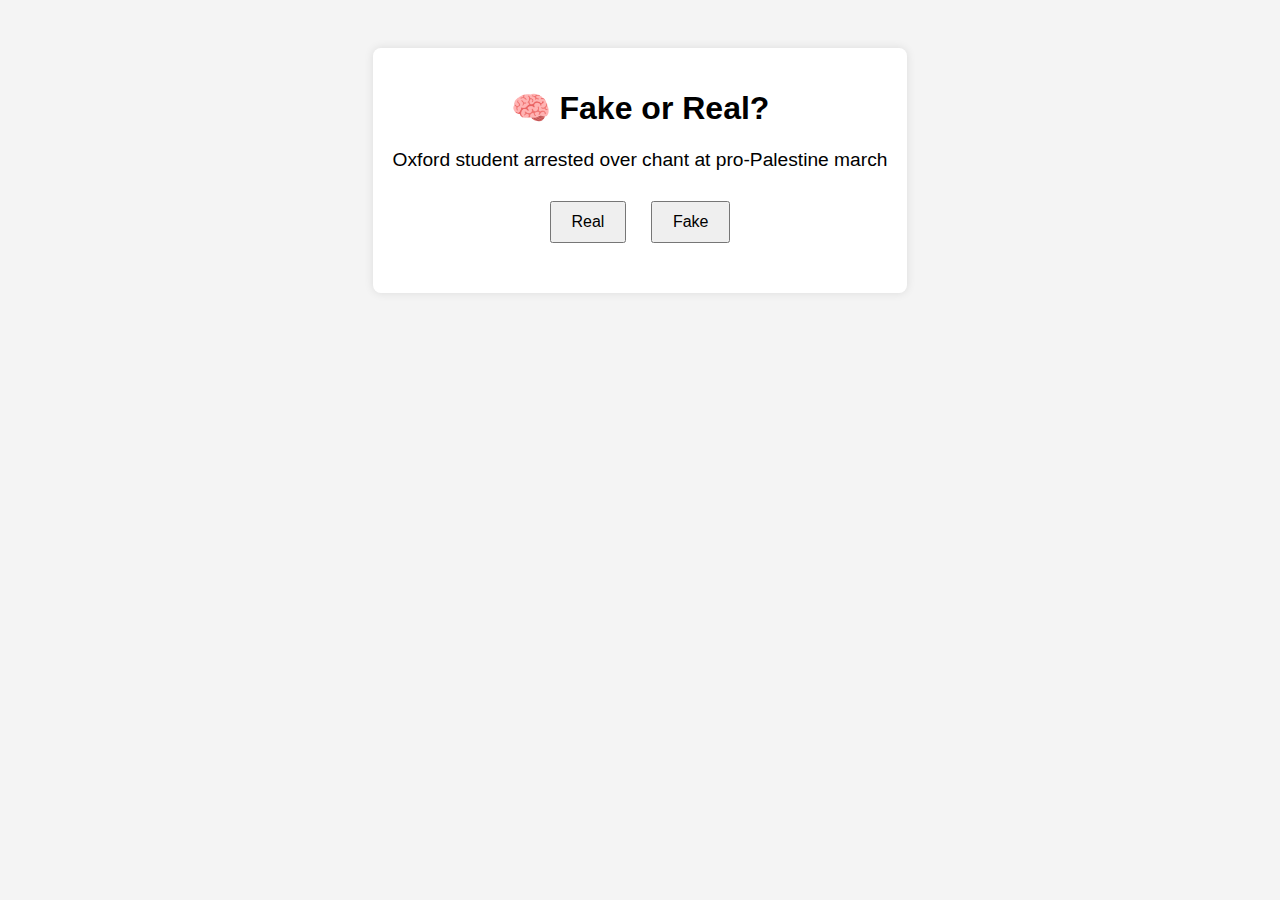
<file: headline-quiz/index.html>
<!DOCTYPE html>
<html lang="en">
<head>
  <meta charset="UTF-8" />
  <meta name="viewport" content="width=device-width, initial-scale=1.0" />
  <title>Fake or Real? Headline Quiz</title>
  <link rel="stylesheet" href="style.css" />
</head>
<body>
  <div class="quiz-container">
    <h1>🧠 Fake or Real?</h1>
    <div id="headline"></div>
    <div class="buttons">
      <button onclick="submitGuess('real')">Real</button>
      <button onclick="submitGuess('fake')">Fake</button>
    </div>
    <div id="feedback"></div>
    <div id="score"></div>
    <button id="nextBtn" onclick="nextHeadline()">Next</button>
  </div>
  <script src="script.js"></script>
</body>
</html>
</file>
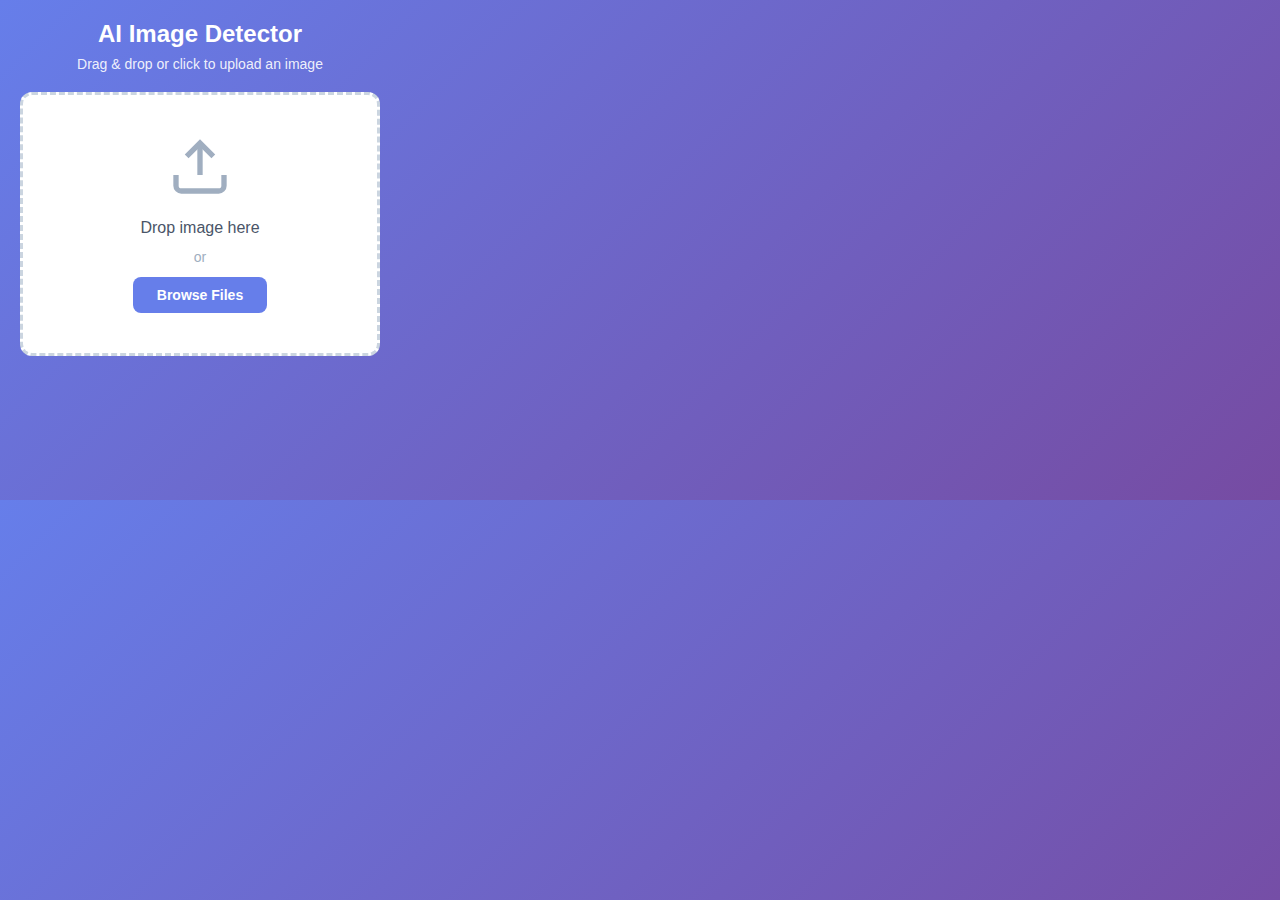
<file: Ai-image-detector-BrowserExtension/popup.html>
<!DOCTYPE html>
<html lang="en">
<head>
  <meta charset="UTF-8">
  <meta name="viewport" content="width=device-width, initial-scale=1.0">
  <title>AI Image Detector</title>
  <style>
    * {
      margin: 0;
      padding: 0;
      box-sizing: border-box;
    }

    body {
      width: 400px;
      min-height: 500px;
      font-family: -apple-system, BlinkMacSystemFont, 'Segoe UI', Roboto, Oxygen, Ubuntu, Cantarell, sans-serif;
      background: linear-gradient(135deg, #667eea 0%, #764ba2 100%);
      color: #333;
    }

    .container {
      padding: 20px;
    }

    h1 {
      color: white;
      font-size: 24px;
      margin-bottom: 8px;
      text-align: center;
    }

    .subtitle {
      color: rgba(255, 255, 255, 0.9);
      font-size: 14px;
      text-align: center;
      margin-bottom: 20px;
    }

    .drop-zone {
      background: white;
      border: 3px dashed #cbd5e0;
      border-radius: 12px;
      padding: 40px 20px;
      text-align: center;
      cursor: pointer;
      transition: all 0.3s ease;
    }

    .drop-zone:hover {
      border-color: #667eea;
      background: #f7fafc;
    }

    .drop-zone.drag-over {
      border-color: #667eea;
      background: #edf2f7;
      transform: scale(1.02);
    }

    .upload-icon {
      width: 64px;
      height: 64px;
      color: #a0aec0;
      margin-bottom: 16px;
    }

    .drop-text {
      font-size: 16px;
      color: #4a5568;
      margin-bottom: 8px;
      font-weight: 500;
    }

    .or-text {
      color: #a0aec0;
      font-size: 14px;
      margin: 12px 0;
    }

    .browse-btn {
      background: #667eea;
      color: white;
      border: none;
      padding: 10px 24px;
      border-radius: 8px;
      font-size: 14px;
      font-weight: 600;
      cursor: pointer;
      transition: background 0.3s ease;
    }

    .browse-btn:hover {
      background: #5a67d8;
    }

    .preview {
      position: relative;
      margin-top: 20px;
      border-radius: 12px;
      overflow: hidden;
      background: white;
      box-shadow: 0 4px 6px rgba(0, 0, 0, 0.1);
    }

    .preview img {
      width: 100%;
      display: block;
      max-height: 300px;
      object-fit: contain;
    }

    .clear-btn {
      position: absolute;
      top: 10px;
      right: 10px;
      background: rgba(0, 0, 0, 0.6);
      color: white;
      border: none;
      width: 32px;
      height: 32px;
      border-radius: 50%;
      font-size: 24px;
      line-height: 1;
      cursor: pointer;
      transition: background 0.3s ease;
    }

    .clear-btn:hover {
      background: rgba(0, 0, 0, 0.8);
    }

    .loading {
      background: white;
      border-radius: 12px;
      padding: 40px 20px;
      text-align: center;
      margin-top: 20px;
    }

    .spinner {
      width: 48px;
      height: 48px;
      border: 4px solid #e2e8f0;
      border-top-color: #667eea;
      border-radius: 50%;
      animation: spin 1s linear infinite;
      margin: 0 auto 16px;
    }

    @keyframes spin {
      to { transform: rotate(360deg); }
    }

    .loading p {
      color: #4a5568;
      font-size: 14px;
    }

    .result {
      background: white;
      border-radius: 12px;
      padding: 20px;
      margin-top: 20px;
      box-shadow: 0 4px 6px rgba(0, 0, 0, 0.1);
    }

    .result-header {
      display: flex;
      justify-content: space-between;
      align-items: center;
      margin-bottom: 16px;
      padding-bottom: 16px;
      border-bottom: 2px solid #e2e8f0;
    }

    .result-label {
      font-size: 28px;
      font-weight: 700;
      padding: 8px 16px;
      border-radius: 8px;
    }

    .result-label.fake {
      background: #fed7d7;
      color: #c53030;
    }

    .result-label.real {
      background: #c6f6d5;
      color: #2f855a;
    }

    .confidence {
      font-size: 24px;
      font-weight: 600;
      color: #4a5568;
    }

    .details {
      margin-bottom: 16px;
    }

    .details p {
      font-size: 14px;
      color: #4a5568;
      margin-bottom: 8px;
      line-height: 1.5;
    }

    .details strong {
      color: #2d3748;
    }

    .stats {
      background: #f7fafc;
      border-radius: 8px;
      padding: 12px;
      margin-top: 12px;
    }

    .stat {
      display: flex;
      justify-content: space-between;
      padding: 6px 0;
      font-size: 13px;
    }

    .stat-label {
      color: #718096;
    }

    .stat-value {
      font-weight: 600;
      color: #2d3748;
    }

    .analyze-btn {
      width: 100%;
      background: #667eea;
      color: white;
      border: none;
      padding: 12px;
      border-radius: 8px;
      font-size: 14px;
      font-weight: 600;
      cursor: pointer;
      transition: background 0.3s ease;
    }

    .analyze-btn:hover {
      background: #5a67d8;
    }

    .hidden {
      display: none !important;
    }
  </style>
</head>
<body>
  <div class="container">
    <h1>AI Image Detector</h1>
    <p class="subtitle">Drag & drop or click to upload an image</p>

    <div id="dropZone" class="drop-zone">
      <svg class="upload-icon" viewBox="0 0 24 24" fill="none" stroke="currentColor" stroke-width="2">
        <path d="M21 15v4a2 2 0 0 1-2 2H5a2 2 0 0 1-2-2v-4"></path>
        <polyline points="17 8 12 3 7 8"></polyline>
        <line x1="12" y1="3" x2="12" y2="15"></line>
      </svg>
      <p class="drop-text">Drop image here</p>
      <p class="or-text">or</p>
      <button id="browseBtn" class="browse-btn">Browse Files</button>
      <input type="file" id="fileInput" accept="image/*" hidden>
    </div>

    <div id="preview" class="preview hidden">
      <img id="previewImg" alt="Preview">
      <button id="clearBtn" class="clear-btn">×</button>
    </div>

    <div id="loading" class="loading hidden">
      <div class="spinner"></div>
      <p>Analyzing image...</p>
    </div>

    <div id="result" class="result hidden">
      <div class="result-header">
        <span class="result-label" id="resultLabel">FAKE</span>
        <span class="confidence" id="confidence">95%</span>
      </div>
      <div class="details">
        <p><strong>Analysis:</strong></p>
        <p id="detailText"></p>
        <div class="stats">
          <div class="stat">
            <span class="stat-label">Tiles Analyzed:</span>
            <span class="stat-value" id="totalTiles">-</span>
          </div>
          <div class="stat">
            <span class="stat-label">Fake Tiles:</span>
            <span class="stat-value" id="fakeTiles">-</span>
          </div>
          <div class="stat">
            <span class="stat-label">Max Fake Confidence:</span>
            <span class="stat-value" id="maxFake">-</span>
          </div>
        </div>
      </div>
      <button id="analyzeAnother" class="analyze-btn">Analyze Another Image</button>
    </div>
  </div>

  <script src="tf-core.min.js"></script>
  <script src="tf-backend-webgl.min.js"></script>
  <script src="tf-converter.min.js"></script>
  <script src="tf-layers.min.js"></script>
  <script src="detector.js"></script>
  <script src="popup.js"></script>
</body>
</html>
</file>
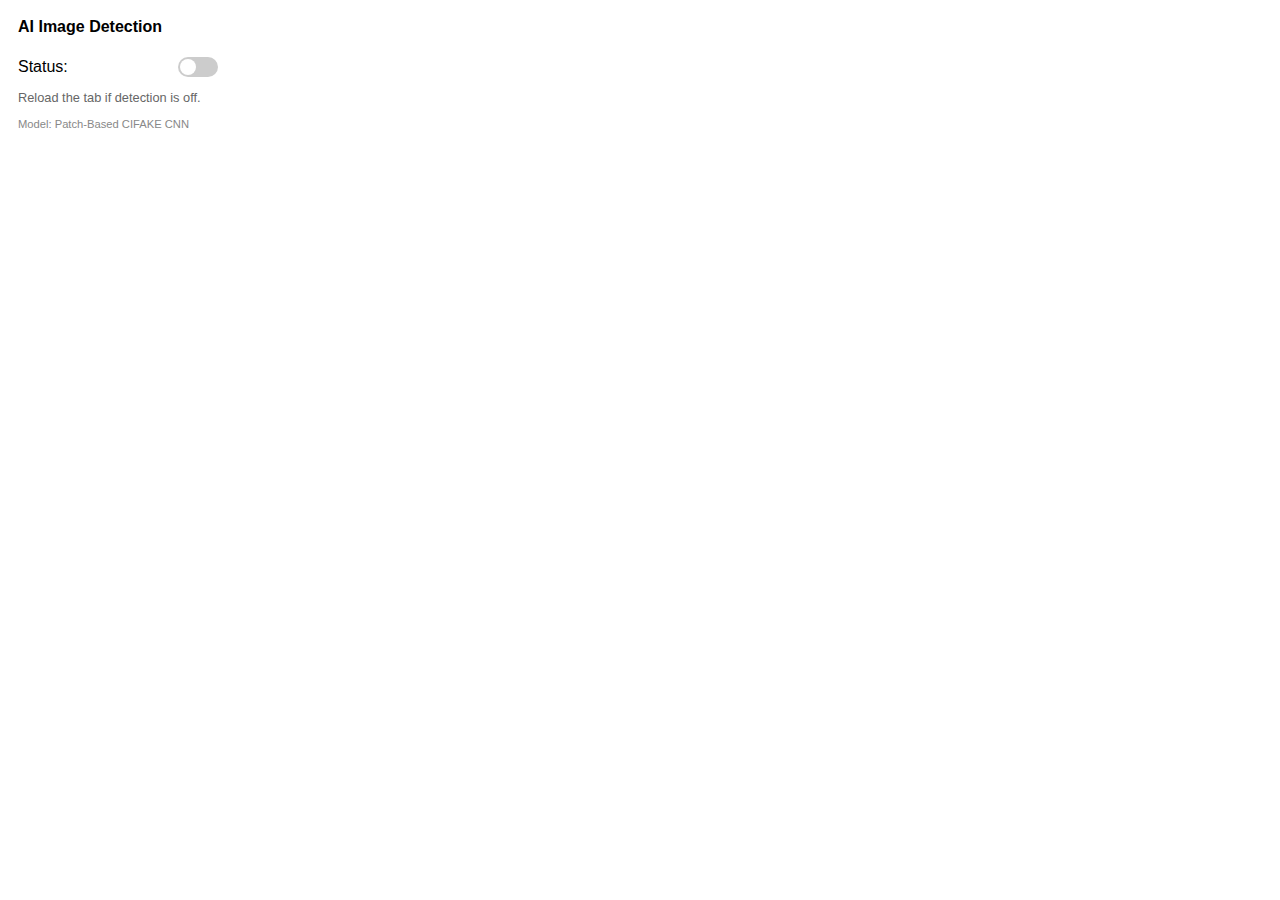
<file: Ai_Detector_ext/popup.html>
<!DOCTYPE html>
<html>
<head>
    <title>AI Detector</title>
    <style>
        body { font-family: Arial, sans-serif; padding: 10px; width: 200px; }
        h4 { margin-top: 0; }
        .toggle-container { display: flex; justify-content: space-between; align-items: center; }
        /* Simple CSS for a clean toggle switch */
        .switch { position: relative; display: inline-block; width: 40px; height: 20px; }
        .switch input { opacity: 0; width: 0; height: 0; }
        .slider { position: absolute; cursor: pointer; top: 0; left: 0; right: 0; bottom: 0; background-color: #ccc; transition: .4s; border-radius: 20px; }
        .slider:before { position: absolute; content: ""; height: 16px; width: 16px; left: 2px; bottom: 2px; background-color: white; transition: .4s; border-radius: 50%; }
        input:checked + .slider { background-color: #4CAF50; }
        input:checked + .slider:before { transform: translateX(20px); }
    </style>
</head>
<body>
    <h4>AI Image Detection</h4>
    <div class="toggle-container">
        <span>Status: <strong id="status-text"></strong></span>
        <label class="switch">
            <input type="checkbox" id="toggle-switch">
            <span class="slider"></span>
        </label>
    </div>
    <p style="font-size: 0.8em; color: #666;">Reload the tab if detection is off.</p>
    <p style="font-size: 0.7em; color: #888;">Model: Patch-Based CIFAKE CNN</p>
    <script src="popup.js"></script>
</body>
</html>
</file>
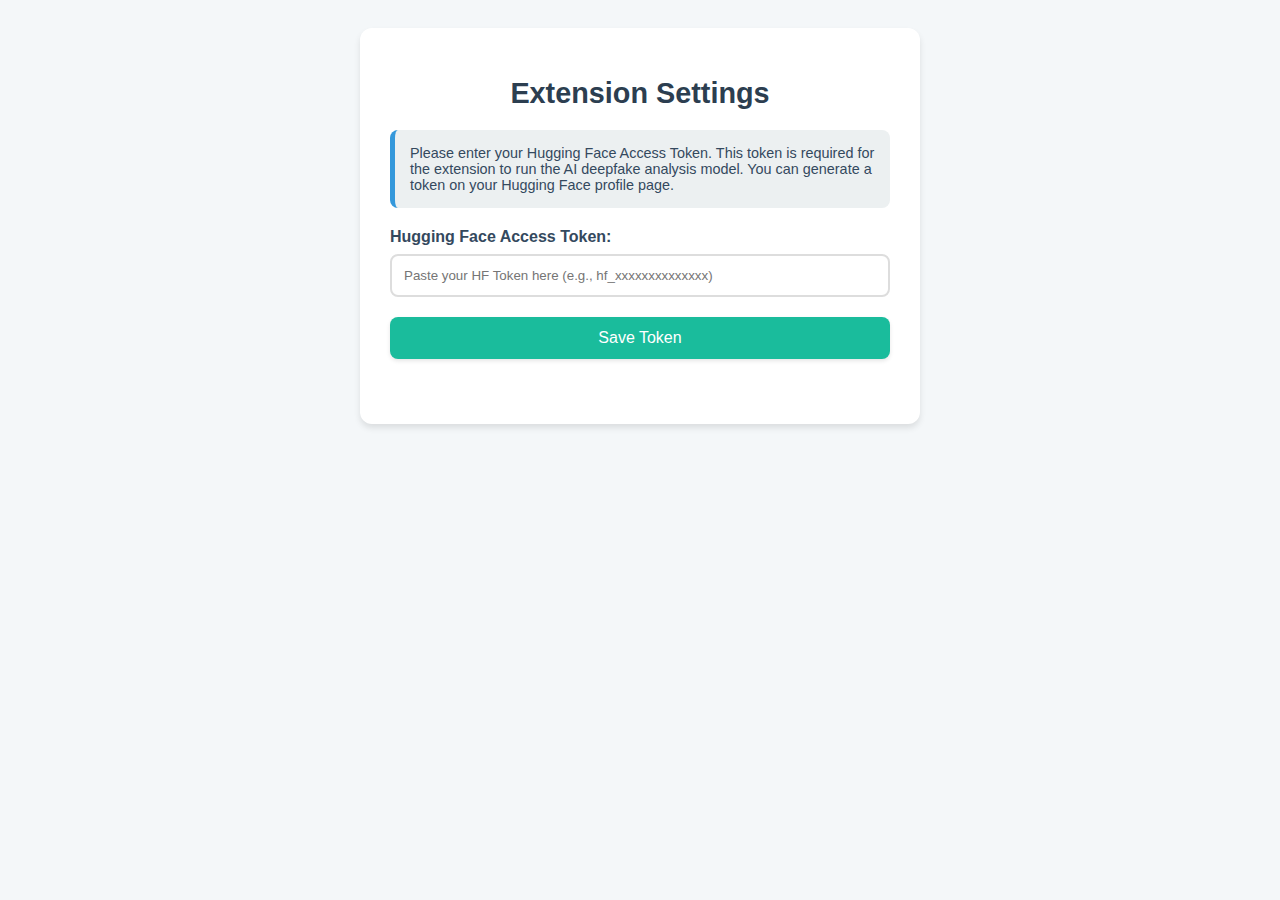
<file: extension3/option.html>
<!DOCTYPE html>
<html lang="en">
<head>
    <meta charset="UTF-8">
    <title>Hugging Face Token Settings</title>
    <style>
        body { font-family: 'Inter', sans-serif; padding: 20px; background-color: #f4f7f9; }
        .container { max-width: 500px; margin: 0 auto; background: white; padding: 30px; border-radius: 12px; box-shadow: 0 4px 6px rgba(0, 0, 0, 0.1); }
        h1 { color: #2c3e50; font-size: 1.8em; margin-bottom: 20px; text-align: center; }
        label { display: block; margin-bottom: 8px; font-weight: 600; color: #34495e; }
        input[type="text"] { width: 100%; padding: 12px; margin-bottom: 20px; border: 2px solid #ddd; border-radius: 8px; box-sizing: border-box; transition: border-color 0.3s; }
        input[type="text"]:focus { border-color: #1abc9c; outline: none; box-shadow: 0 0 5px rgba(26, 188, 156, 0.5); }
        button { background-color: #1abc9c; color: white; padding: 12px 20px; border: none; border-radius: 8px; cursor: pointer; font-size: 1em; width: 100%; transition: background-color 0.3s; box-shadow: 0 2px 4px rgba(0, 0, 0, 0.1); }
        button:hover { background-color: #16a085; }
        #status { margin-top: 15px; padding: 10px; border-radius: 8px; text-align: center; font-weight: bold; }
        .info-box { background-color: #ecf0f1; padding: 15px; border-left: 5px solid #3498db; border-radius: 8px; margin-bottom: 20px; font-size: 0.9em; color: #34495e; }
    </style>
</head>
<body>
    <div class="container">
        <h1>Extension Settings</h1>
        <div class="info-box">
            Please enter your Hugging Face Access Token. This token is required for the extension to run the AI deepfake analysis model. You can generate a token on your Hugging Face profile page.
        </div>
        
        <label for="hf_token">Hugging Face Access Token:</label>
        <input type="text" id="hf_token" placeholder="Paste your HF Token here (e.g., hf_xxxxxxxxxxxxxx)">
        
        <button id="saveButton">Save Token</button>
        <div id="status"></div>
    </div>
    
    <script src="option.js"></script>
</body>
</html>
</file>
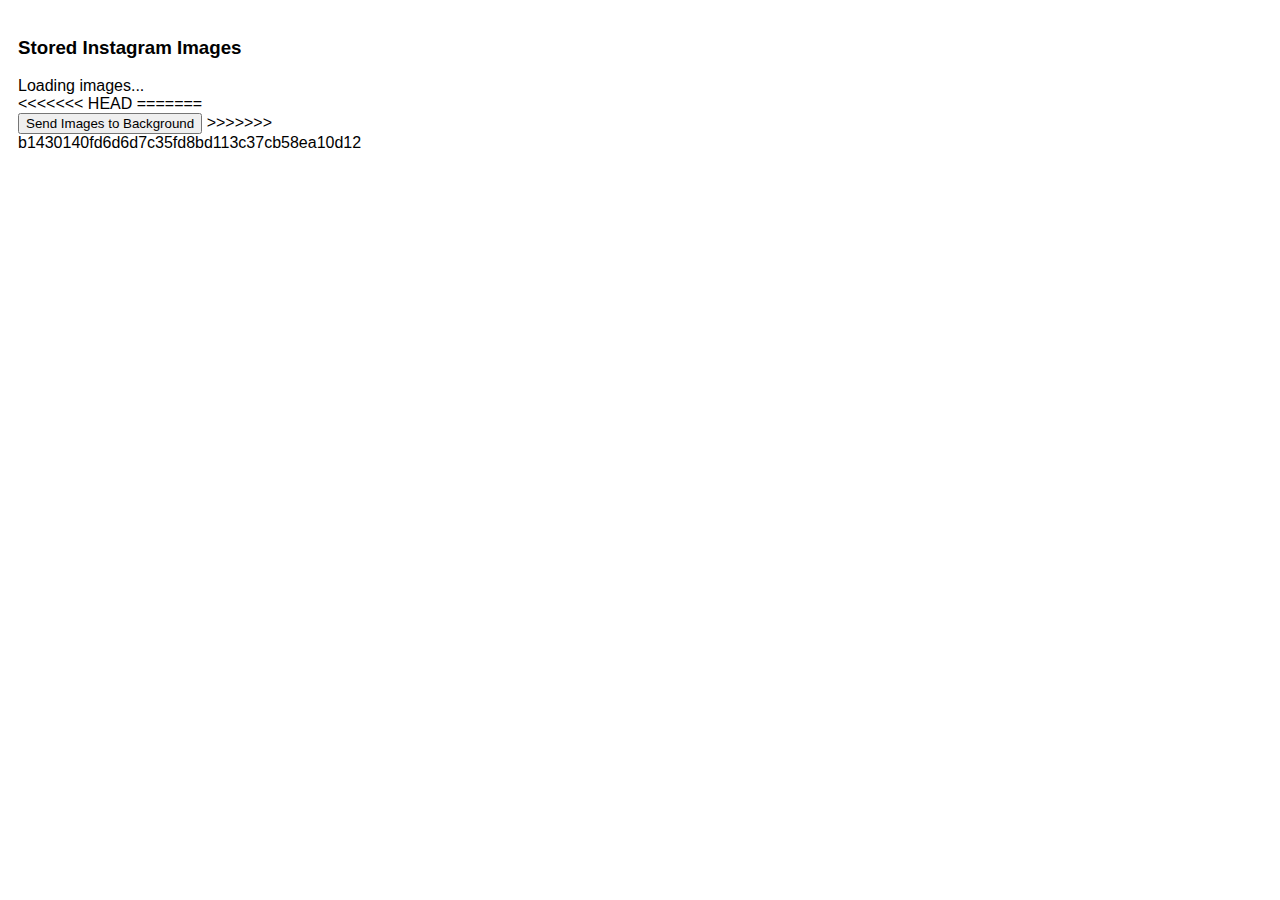
<file: myextension/popup.html>
<!DOCTYPE html>
<html>
  <head>
    <title>Instagram Image Viewer</title>
    <style>
      body {
        width: 300px;
        max-height: 500px;
        overflow-y: auto;
        font-family: sans-serif;
        padding: 10px;
      }
      img {
        max-width: 100%;
        margin-bottom: 10px;
        border: 1px solid #ccc;
        border-radius: 4px;
      }
<<<<<<< HEAD
=======
      button {
        margin-top: 10px;
        padding: 8px;
        width: 100%;
      }
>>>>>>> b1430140fd6d6d7c35fd8bd113c37cb58ea10d12
    </style>
  </head>
  <body>
    <h3>Stored Instagram Images</h3>
    <div id="imageContainer">Loading images...</div>
<<<<<<< HEAD
=======
    <button id="sendToBackground">Send Images to Background</button>
>>>>>>> b1430140fd6d6d7c35fd8bd113c37cb58ea10d12
    <script src="popup.js"></script>
  </body>
</html>
</file>
<file: headline-quiz/style.css>
body {
  font-family: sans-serif;
  background: #f4f4f4;
  display: flex;
  justify-content: center;
  padding: 40px;
}

.quiz-container {
  background: white;
  padding: 20px;
  border-radius: 8px;
  max-width: 500px;
  text-align: center;
  box-shadow: 0 0 10px rgba(0,0,0,0.1);
}

#headline {
  font-size: 1.2em;
  margin: 20px 0;
}

.buttons button {
  margin: 10px;
  padding: 10px 20px;
  font-size: 1em;
  cursor: pointer;
}

#feedback {
  margin-top: 20px;
  font-weight: bold;
}

#nextBtn {
  margin-top: 20px;
  padding: 10px 20px;
  display: none;
}
</file>
